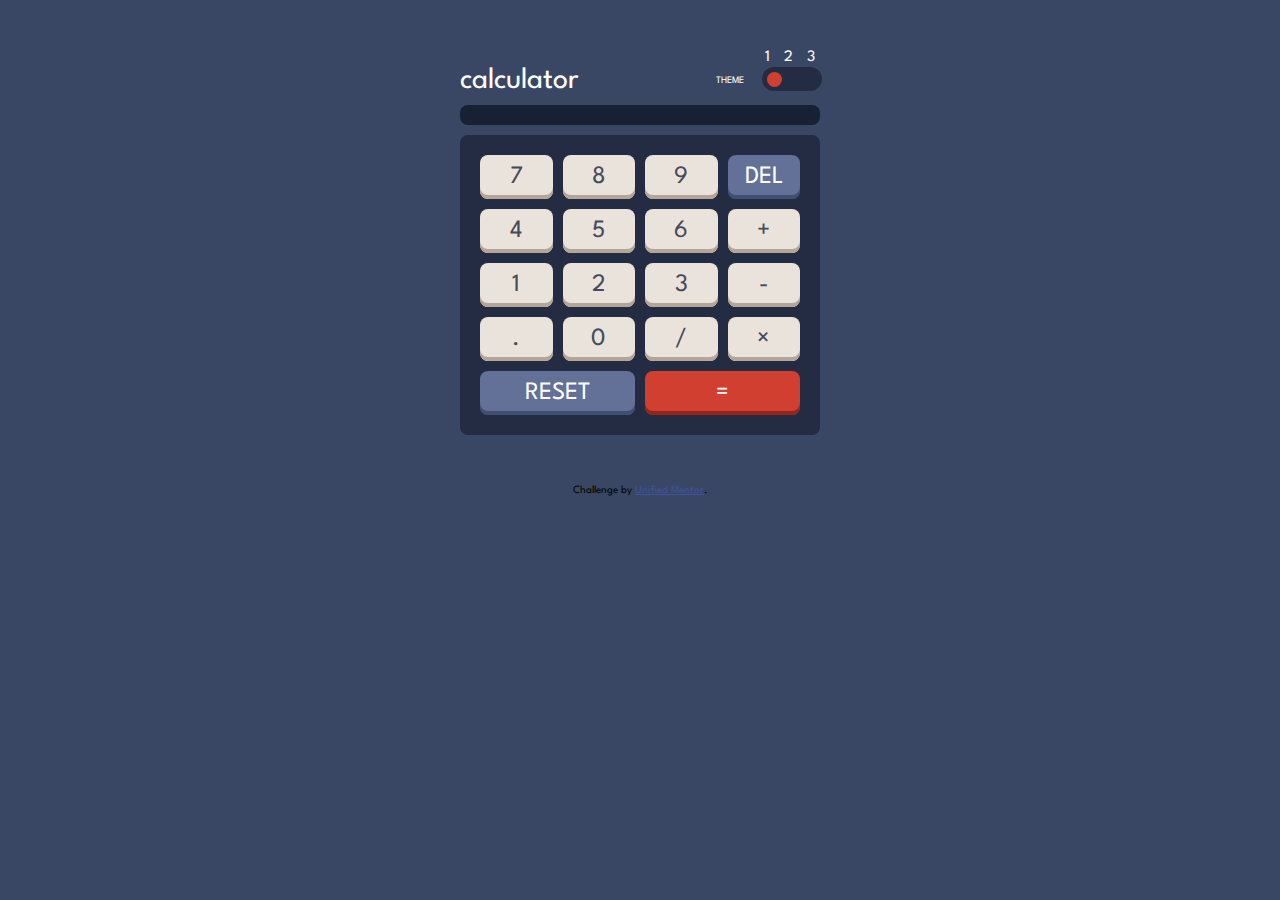
<file: index.html>
<!DOCTYPE html>
<html lang="en">
<head>
  <meta charset="UTF-8">
  <meta name="viewport" content="width=device-width, initial-scale=1.0"> <!-- displays site properly based on user's device -->

  <link rel="icon" type="image/png" sizes="32x32" href="./images/favicon-32x32.png">
  
  <link rel="stylesheet" href="styles/general.css">
  <link rel="stylesheet" href="styles/index.css">

  <link rel="preconnect" href="https://fonts.googleapis.com">
  <link rel="preconnect" href="https://fonts.gstatic.com" crossorigin>
  <link href="https://fonts.googleapis.com/css2?family=League+Spartan:wght@700&display=swap" rel="stylesheet">

  <title>Unified Mentor | Calculator app</title>
</head>
<body>
  <div class="calculator-container">
    <header class="top-container">
      <div class="calc">calculator</div>
      <div class="top-right-container">
        <div class="theme-text">Theme</div>
        <div class="theme-container">
          <div class="theme-choice-container">
            <div class="theme-choice">1</div>
            <div class="theme-choice">2</div>
            <div class="theme-choice">3</div>
          </div>
          <label class="theme-switcher">
            <input class="slider" id="range" type="range" min="1" max="3" step="1" value="1">
          </label>
        </div>
      </div>
    </header>
  
    <main>
      <div class="display-calculation"></div>
      <div class="input-container">
        <div>
          <button class="calc-button">7</button>
          <button class="calc-button">8</button>
          <button class="calc-button">9</button>
          <button class="del-button">del</button>
        </div>
        
        <div>
          <button class="calc-button">4</button>
          <button class="calc-button">5</button>
          <button class="calc-button">6</button>
          <button class="calc-button">+</button>
        </div>
        
        <div>
          <button class="calc-button">1</button>
          <button class="calc-button">2</button>
          <button class="calc-button">3</button>
          <button class="calc-button">-</button>
        </div>
        
        <div>
          <button class="calc-button">.</button>
          <button class="calc-button">0</button>
          <button class="calc-button">/</button>
          <button class="calc-button">&times;</button>
        </div>

        <div>
          <button class="reset-button">reset</button>
          <button class="equals-button">=</button>
        </div>

      </div>
    </main>
  </div>
  
  <footer>
    <div class="attribution">
      Challenge by <a href="https://www.unifiedmentor.com/" target="_blank">Unified Mentor</a>.
    </div>
  </footer>
  <script type="module" src="scripts/calculation.js"></script>
</body>
</html>
</file>
<file: styles/general.css>
body {
  font-family: 'League Spartan', sans-serif;
  background-color: var(--main-bg);
  transition: background-color 0.3s;
}

.theme1 {
  --main-bg: hsl(222, 26%, 31%);
  --toggle-bg: hsl(223, 31%, 20%);
  --keypad-bg: hsl(223, 31%, 20%);
  --screen-bg: hsl(224, 36%, 15%);

  --key-bg: hsl(225, 21%, 49%);
  --key-hover: hsl(225, 21%, 80%);
  --key-shadow: hsl(224, 28%, 35%);

  --equals-bg: hsl(6, 63%, 50%);
  --equals-hover: hsl(6, 63%, 60%);
  --equals-shadow: hsl(6, 70%, 34%);

  --calc-bg: hsl(30, 25%, 89%);
  --calc-hover: hsl(30, 25%, 100%);
  --calc-shadow: hsl(28, 16%, 65%);

  --text-style1: hsl(221, 14%, 31%);
  --text-style2: hsl(0, 0%, 100%);

  --top-text: var(--text-style2);
  --display-text: var(--text-style2);
  --calc-text: var(--text-style1);
  --del-text: var(--text-style2);
  --equals-text: var(--text-style2);
}

.theme2 {
  --main-bg: hsl(0, 0%, 90%);
  --toggle-bg: hsl(0, 5%, 81%);
  --keypad-bg: hsl(0, 5%, 81%);
  --screen-bg: hsl(0, 0%, 93%);

  --key-bg: hsl(185, 42%, 37%);
  --key-hover: hsl(185, 42%, 60%);
  --key-shadow: hsl(185, 58%, 25%);

  --equals-bg: hsl(25, 98%, 40%);
  --equals-hover: hsl(25, 98%, 60%);
  --equals-shadow: hsl(25, 99%, 27%);

  --calc-bg: hsl(45, 7%, 89%);
  --calc-hover: hsl(45, 7%, 100%);
  --calc-shadow: hsl(35, 11%, 61%);

  --text-style1: hsl(60, 10%, 19%);
  --text-style2: hsl(0, 0%, 100%);

  --top-text: var(--text-style1);
  --display-text: var(--text-style1);
  --calc-text: var(--text-style1);
  --del-text: var(--text-style2);
  --equals-text: var(--text-style2);
}

.theme3 {
  --main-bg: hsl(268, 75%, 9%);
  --toggle-bg: hsl(268, 71%, 12%);
  --keypad-bg:hsl(268, 71%, 12%);
  --screen-bg: hsl(268, 71%, 12%);

  --key-bg: hsl(281, 89%, 26%);
  --key-hover: hsl(281, 89%, 60%);
  --key-shadow: hsl(285, 91%, 52%);

  --equals-bg: hsl(176, 100%, 44%);
  --equals-hover: hsl(176, 100%, 60%);
  --equals-shadow: hsl(177, 92%, 70%);

  --calc-bg: hsl(268, 47%, 21%);
  --calc-hover: hsl(268, 47%, 60%);
  --calc-shadow: hsl(290, 70%, 36%);

  --text-style1: hsl(198, 20%, 13%);
  --text-style2: hsl(52, 100%, 62%);
  --text-style3: hsl(0, 0%, 100%);

  --top-text: var(--text-style2);
  --display-text: var(--text-style2);
  --calc-text: var(--text-style2);
  --del-text: var(--text-style3);
  --equals-text: var(--text-style1);
}
</file>
<file: styles/index.css>
.calculator-container {
  display: flex;
  flex-direction: column;
  margin: 50px auto;
  max-width: 360px;
}

.top-container {
  color: var(--top-text);
  display: flex;
  justify-content: space-between;
  align-items: center;
}

.calc {
  padding-top: 16px;
  font-size: 30px;
}

.theme-text {
  padding-top: 16px;
  margin-right: 16px;
  font-size: 10px;
}

.top-right-container {
  display: flex;
  text-transform: uppercase;
  align-items: center;
  padding-right: 10px;
}

.theme-container {
  width: 50px;
}

.theme-choice-container {
  display: flex;
  justify-content: space-between;
  width: 100%;
  padding: 0 5px;
}

.slider {
  -webkit-appearance: none;
  appearance: none;
  background-color: var(--toggle-bg);
  width: 100%;
  height: 24px;
  border-radius: 12px;
  padding: 0 5px;
  cursor: pointer;
  transition: background-color 0.3s;
}

.slider::-webkit-slider-thumb {
  -webkit-appearance: none;
  appearance: none;
  width: 15px;
  height: 15px;
  border-radius: 10px;
  background-color: var(--equals-bg);
  transition: background-color 0.3s;
}

.slider:focus {
  outline: none;
}

.display-calculation {
  background-color: var(--screen-bg);
  color: var(--display-text);
  text-align: right;
  font-size: 32px;
  padding: 10px;
  margin: 10px auto;
  border-radius: 8px;
  transition: background-color 0.3s;
}

.input-container {
  background-color: var(--keypad-bg);
  padding: 10px;
  border-radius: 8px;
  transition: background-color 0.3s;
}

.input-container div {
  display: flex;
  gap: 10px;
  margin: 10px;
}

.input-container button {
  font-family: 'League Spartan', sans-serif;
  text-transform: uppercase;
  border: none;
  font-size: 25px;
  padding: 10px;
  border-radius: 8px;
  width: 100%;
  cursor: pointer;
  transition: background-color 0.15s;
}

.calc-button {
  background-color: var(--calc-bg);
  color: var(--calc-text);
  box-shadow: inset 0 -4px 0 var(--calc-shadow);
}

.del-button, .reset-button {
  background-color: var(--key-bg);
  color: var(--del-text);
  box-shadow: inset 0 -4px 0 var(--key-shadow);
}

.equals-button {
  background-color: var(--equals-bg);
  color: var(--equals-text);
  box-shadow: inset 0 -4px 0 var(--equals-shadow);
}

.calc-button:hover {
  background-color: var(--calc-hover);
}

.del-button:hover, .reset-button:hover {
  background-color: var(--key-hover);
}

.equals-button:hover {
  background-color: var(--equals-hover);
}

.attribution { 
  font-size: 11px; 
  text-align: center; 
}

.attribution a { 
  color: hsl(228, 45%, 44%); 
}

@media (max-width: 375px) {
  body {
    min-width: 350px;
  }
  
  .calculator-container {
    max-width: unset;
    margin: 50px 30px;
  }

  .display-calculation {
    font-size: 26px;
  }

  .input-container div {
   gap: 16px;
  }

  .input-container button {
    font-size: 16px;
  }
}
</file>
